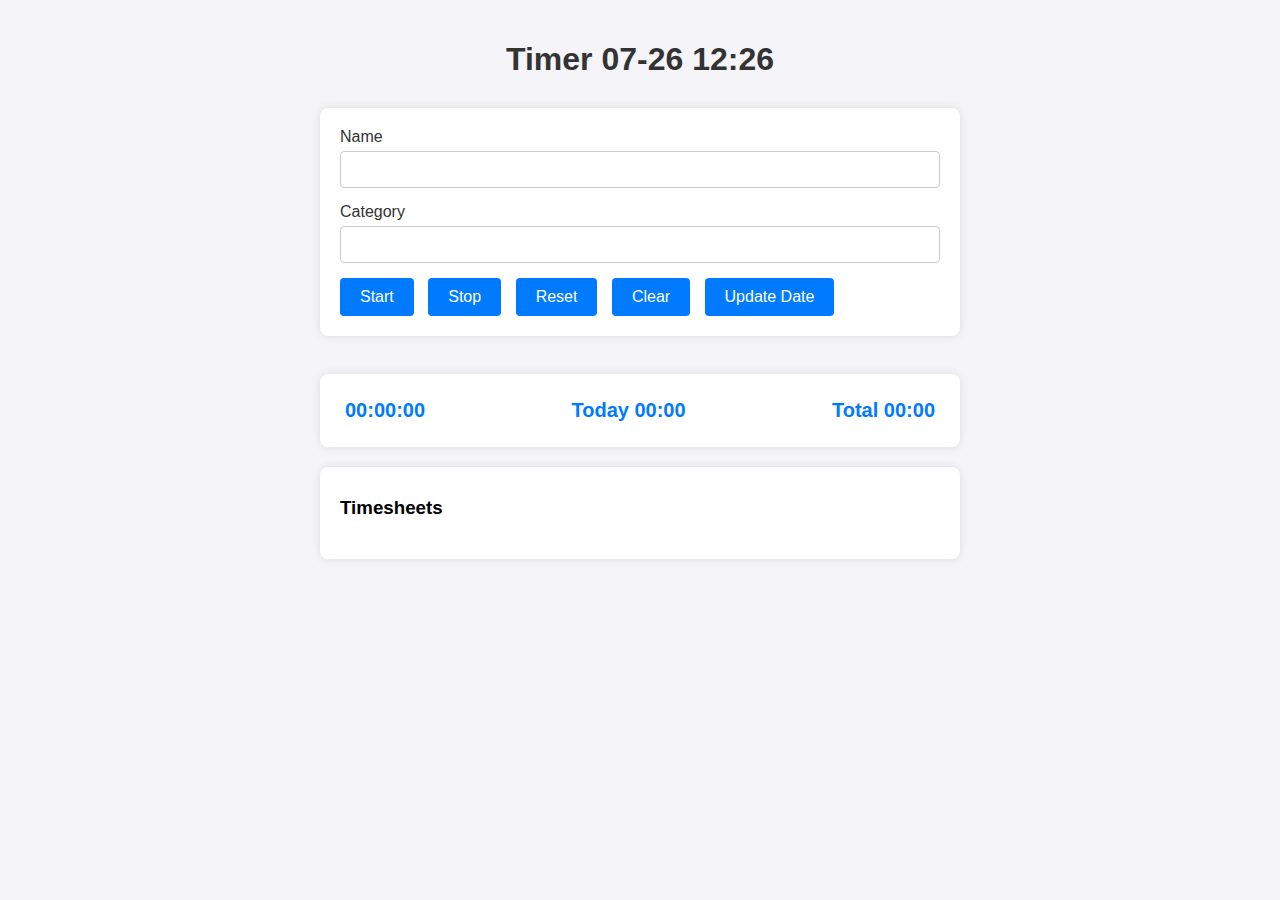
<file: index.html>
<!DOCTYPE html>
<html lang="en">
	<head>
		<meta charset="UTF-8" />
		<meta name="viewport" content="width=device-width, initial-scale=1.0" />
		<title id="title">Timer Web App</title>
		<link rel="stylesheet" href="styles.css" />
		<link rel="icon" type="image/x-icon" href="sand-clock-16.png" />
	</head>
	<body>
		<h1 id="currentDateTime"></h1>
		<div class="input-container">
			<label for="task-name">Name</label>
			<input type="text" id="task-name" />
			<label for="category">Category</label>
			<input type="text" id="category" />
			<div class="button-container">
				<button id="startButton">Start</button>
				<button id="stopButton">Stop</button>
				<button id="resetButton">Reset</button>
				<button id="clearButton">Clear</button>
				<button id="updateDateButton">Update Date</button>
			</div>
		</div>
		<br />
		<div class="display-container">
			<div id="timers">
				<p id="currentTimer">00:00:00</p>
				<p id="todayTime"></p>
				<p id="totalTimeWorked"></p>
			</div>
		</div>
		<div class="timesheets-container">
			<h3>Timesheets</h3>
			<table id="timesheetTable"></table>
		</div>
		<script src="script.js"></script>
	</body>
</html>
</file>
<file: styles.css>
body {
	font-family: Arial, sans-serif;
	background-color: #f4f4f9;
	margin: 0;
	padding: 20px;
	display: flex;
	flex-direction: column;
	align-items: center;
}

h1 {
	color: #333;
	margin-bottom: 20px;
}

h3 {
	margin-top: 10px;
}

.input-container,
.display-container,
.timesheets-container {
	background-color: #fff;
	padding: 20px;
	margin: 10px 0;
	border-radius: 8px;
	box-shadow: 0 0 10px rgba(0, 0, 0, 0.1);
	width: 90%;
	max-width: 600px;
}

label {
	display: block;
	margin-bottom: 5px;
	color: #333;
}

input[type="text"] {
	width: 100%;
	padding: 10px;
	margin-bottom: 15px;
	border: 1px solid #ccc;
	border-radius: 4px;
	box-sizing: border-box;
}

button {
	padding: 10px 20px;
	margin-right: 10px;
	border: none;
	border-radius: 4px;
	cursor: pointer;
	background-color: #007bff;
	color: #fff;
	font-size: 16px;
	transition: background-color 0.3s;
}

button:hover {
	background-color: #0056b3;
}

button:disabled {
	background-color: #ccc;
	cursor: not-allowed;
}

#timers {
	display: flex;
	justify-content: space-between;
	margin: 5px;
}

#timers p {
	font-size: 20px;
	font-weight: bold;
	color: #007bff;
	margin: 0;
}

table {
	width: 100%;
	border-collapse: collapse;
	margin-top: 20px;
}

table,
th,
td {
	border: 1px solid #ddd;
}

th,
td {
	padding: 10px;
	text-align: left;
}

th {
	background-color: #007bff;
	color: white;
}

tr:nth-child(even) {
	background-color: #f2f2f2;
}
</file>
